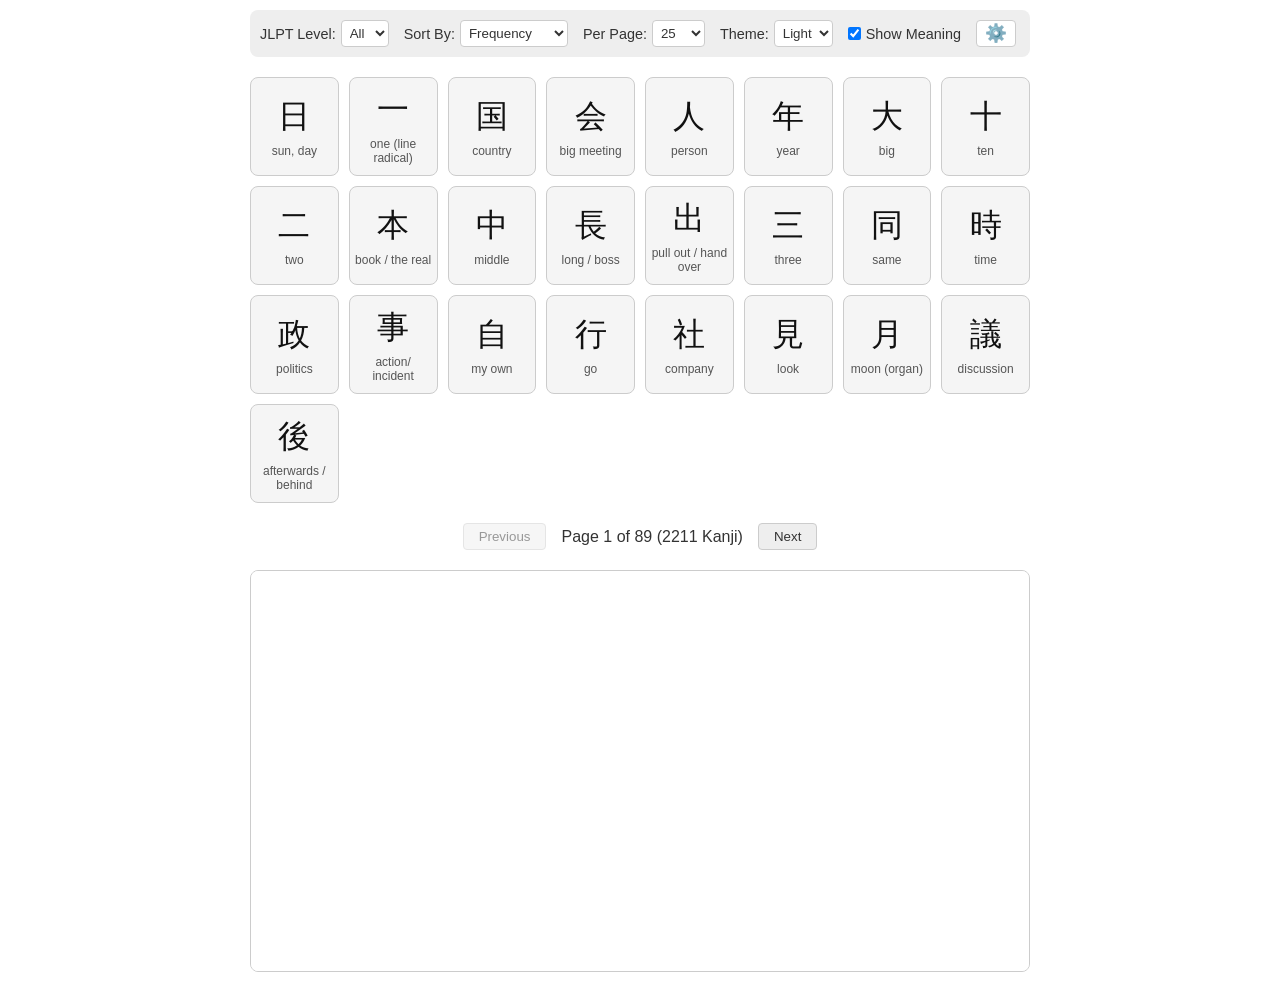
<file: index.html>
<!DOCTYPE html>
<html lang="en">
<head>
    <meta charset="UTF-8">
    <meta name="viewport" content="width=device-width, initial-scale=1.0">
    <title>Kanji Dictionary</title>
    <link rel="stylesheet" href="style.css">
</head>
<body>
    <div class="app-container">
        <!-- Controls -->
        <div class="controls-bar">
            <div class="control-group">
                <label for="jlptSelect">JLPT Level:</label>
                <select id="jlptSelect">
                    <option value="all">All</option>
                    <option value="5">N5</option>
                    <option value="4">N4</option>
                    <option value="3">N3</option>
                    <option value="2">N2</option>
                    <option value="1">N1</option>
                </select>
            </div>
            
            <div class="control-group">
                <label for="sortSelect">Sort By:</label>
                <select id="sortSelect">
                    <option value="frequency">Frequency</option>
                    <option value="strokes">Stroke Count</option>
                </select>
            </div>

            <div class="control-group">
                <label for="perPageSelect">Per Page:</label>
                <select id="perPageSelect">
                    <option value="5">5</option>
                    <option value="10">10</option>
                    <option value="25" selected>25</option>
                    <option value="50">50</option>
                    <option value="100">100</option>
                </select>
            </div>

            <div class="control-group">
                <label for="themeSelect">Theme:</label>
                <select id="themeSelect">
                    <option value="light">Light</option>
                    <option value="dark">Dark</option>
                </select>
            </div>

            <div class="control-group checkbox-group">
                <input type="checkbox" id="showMeaningCheck" checked>
                <label for="showMeaningCheck">Show Meaning</label>
            </div>

            <div class="control-group">
                <button id="optionsBtn" title="Toggle Options">⚙️</button>
            </div>
        </div>

        <!-- Options Panel is shown as a modal; markup moved outside app-container -->

        <!-- Kanji Grid -->
        <div class="kanji-grid" id="kanjiGrid">
            <!-- Kanji cards injected by JS -->
        </div>

        <!-- Pagination -->
        <div class="pagination">
            <button id="prevBtn" disabled>Previous</button>
            <span id="pageInfo">Page 1</span>
            <button id="nextBtn">Next</button>
        </div>

        <!-- IFrame Area -->
        <div class="iframe-container" id="iframeContainer">
            <p id="unknownMessage" class="hidden">A KanjiDamage listing is unavailable for this Kanji.</p>
            <iframe id="kanjiFrame" src="about:blank" title="Kanji Listing"></iframe>
        </div>
    </div>

    <!-- Modal backdrop and options panel (kept at end so it's not affected by container resizing) -->
    <div id="optionsBackdrop" class="hidden"></div>
    <div id="optionsPanel" class="options-panel hidden" role="dialog" aria-modal="true" aria-label="Options">
        <label for="widthSlider">Page Width:</label>
        <input type="range" id="widthSlider" min="400" max="2500" step="50" value="800">
        <button id="closeOptionsBtn" aria-label="Close options">Close</button>
    </div>

    <script src="script.js"></script>
</body>
</html>
</file>
<file: style.css>
:root {
    --bg-color: #ffffff;
    --text-color: #333333;
    --border-color: #cccccc;
    --card-bg: #f5f5f5;
    --card-hover: #e0e0fd;
    --kanji-color: #111111;
    --meaning-color: #555555;
    --controls-bg: #eeeeee;
    --app-max-width: 800px;
}

body.dark-theme {
    --bg-color: #121212;
    --text-color: #e0e0e0;
    --border-color: #444444;
    --card-bg: #1e1e1e;
    --card-hover: #333344;
    --kanji-color: #ffffff;
    --meaning-color: #aaaaaa;
    --controls-bg: #222222;
}

* {
    box-sizing: border-box;
    margin: 0;
    padding: 0;
}

body {
    background-color: var(--bg-color);
    color: var(--text-color);
    font-family: -apple-system, BlinkMacSystemFont, "Segoe UI", Roboto, Helvetica, Arial, sans-serif;
    transition: background-color 0.3s, color 0.3s;
}

/* Center and pad app container on landscape/desktops */
.app-container {
    max-width: var(--app-max-width);
    margin: 0 auto;
    padding: 10px;
    display: flex;
    flex-direction: column;
    min-height: 100vh;
}

/* Controls */
.controls-bar {
    display: flex;
    flex-wrap: wrap;
    gap: 15px;
    background-color: var(--controls-bg);
    padding: 10px;
    border-radius: 8px;
    margin-bottom: 20px;
    align-items: center;
}

.control-group {
    display: flex;
    align-items: center;
    gap: 5px;
    font-size: 0.9rem;
}

select, input[type="checkbox"] {
    background-color: var(--bg-color);
    color: var(--text-color);
    border: 1px solid var(--border-color);
    padding: 4px;
    border-radius: 4px;
}

.checkbox-group {
    cursor: pointer;
}

#optionsBtn {
    background: none;
    border: 1px solid var(--border-color);
    border-radius: 4px;
    font-size: 1.1rem;
    cursor: pointer;
    padding: 2px 8px;
    background-color: var(--bg-color);
}

.options-panel {
    background-color: var(--controls-bg);
    padding: 16px;
    border-radius: 8px;
    display: flex;
    align-items: center;
    gap: 10px;
    position: fixed;
    left: 50%;
    top: 50%;
    transform: translate(-50%, -50%);
    z-index: 1200;
    box-shadow: 0 10px 30px rgba(0,0,0,0.3);
    min-width: 320px;
}

#optionsBackdrop {
    position: fixed;
    left: 0;
    top: 0;
    right: 0;
    bottom: 0;
    background: rgba(0,0,0,0.4);
    z-index: 1100;
}

.options-panel.hidden, #optionsBackdrop.hidden {
    display: none !important;
}

/* Grid */
.kanji-grid {
    display: grid;
    grid-template-columns: repeat(auto-fill, minmax(80px, 1fr));
    gap: 10px;
    margin-bottom: 20px;
}

.kanji-card {
    background-color: var(--card-bg);
    border: 1px solid var(--border-color);
    border-radius: 8px;
    padding: 10px 5px;
    text-align: center;
    cursor: pointer;
    transition: background-color 0.15s;
    user-select: none;
    display: flex;
    flex-direction: column;
    justify-content: center;
    min-height: 80px;
}

.kanji-card:hover, .kanji-card.selected {
    background-color: var(--card-hover);
    border-color: #8888ff;
}

.kanji-char {
    font-size: 2rem;
    font-family: "Yu Gothic", "Meiryo", "Hiragino Kaku Gothic ProN", sans-serif;
    color: var(--kanji-color);
}

.kanji-meaning {
    font-size: 0.75rem;
    color: var(--meaning-color);
    margin-top: 5px;
    
    /* Truncate to maximum 2 lines */
    display: -webkit-box;
    -webkit-line-clamp: 2;
    line-clamp: 2;
    -webkit-box-orient: vertical;
    overflow: hidden;
    text-overflow: ellipsis;
}

/* Hidden elements */
.hidden {
    display: none !important;
}

/* Pagination */
.pagination {
    display: flex;
    justify-content: center;
    align-items: center;
    gap: 15px;
    margin-bottom: 20px;
}

.pagination button {
    background-color: var(--controls-bg);
    color: var(--text-color);
    border: 1px solid var(--border-color);
    padding: 5px 15px;
    border-radius: 4px;
    cursor: pointer;
}

.pagination button:disabled {
    opacity: 0.5;
    cursor: not-allowed;
}

/* Iframe */
.iframe-container {
    display: flex;
    flex-direction: column;
    border: 1px solid var(--border-color);
    border-radius: 8px;
    overflow: hidden;
    background-color: var(--card-bg);
}

#unknownMessage {
    padding: 20px;
    text-align: center;
    font-weight: bold;
}

iframe {
    width: 100%;
    /* Let JS manage height dynamically to prevent inner scrolls */
    min-height: 400px;
    border: none;
    background-color: #ffffff; /* kanjidamage is usually light */
}

/* IFrame dark mode filter */
body.dark-theme iframe {
    filter: invert(1) hue-rotate(180deg);
}
</file>
